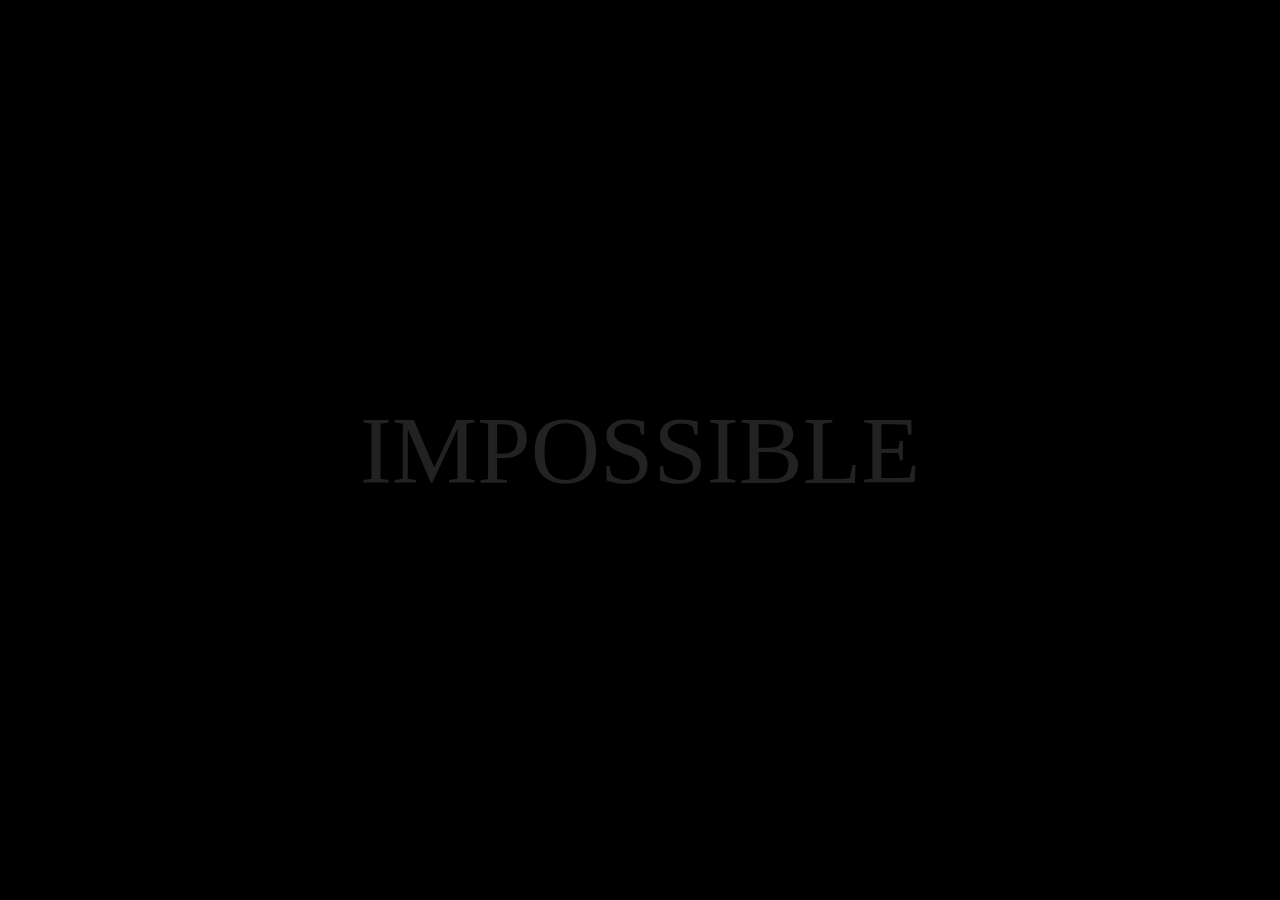
<file: glowingText/index.html>
<!DOCTYPE html>
<html lang="ko">
  <head>
    <meta charset="UTF-8" />
    <meta name="viewport" content="width=device-width, initial-scale=1.0" />
    <title>Text Hover Effects</title>
    <link rel="stylesheet" href="./style.css" />
  </head>
  <body>
    <h2><span>I</span>M<span>POSSIBLE</span></h2>
  </body>
</html>
</file>
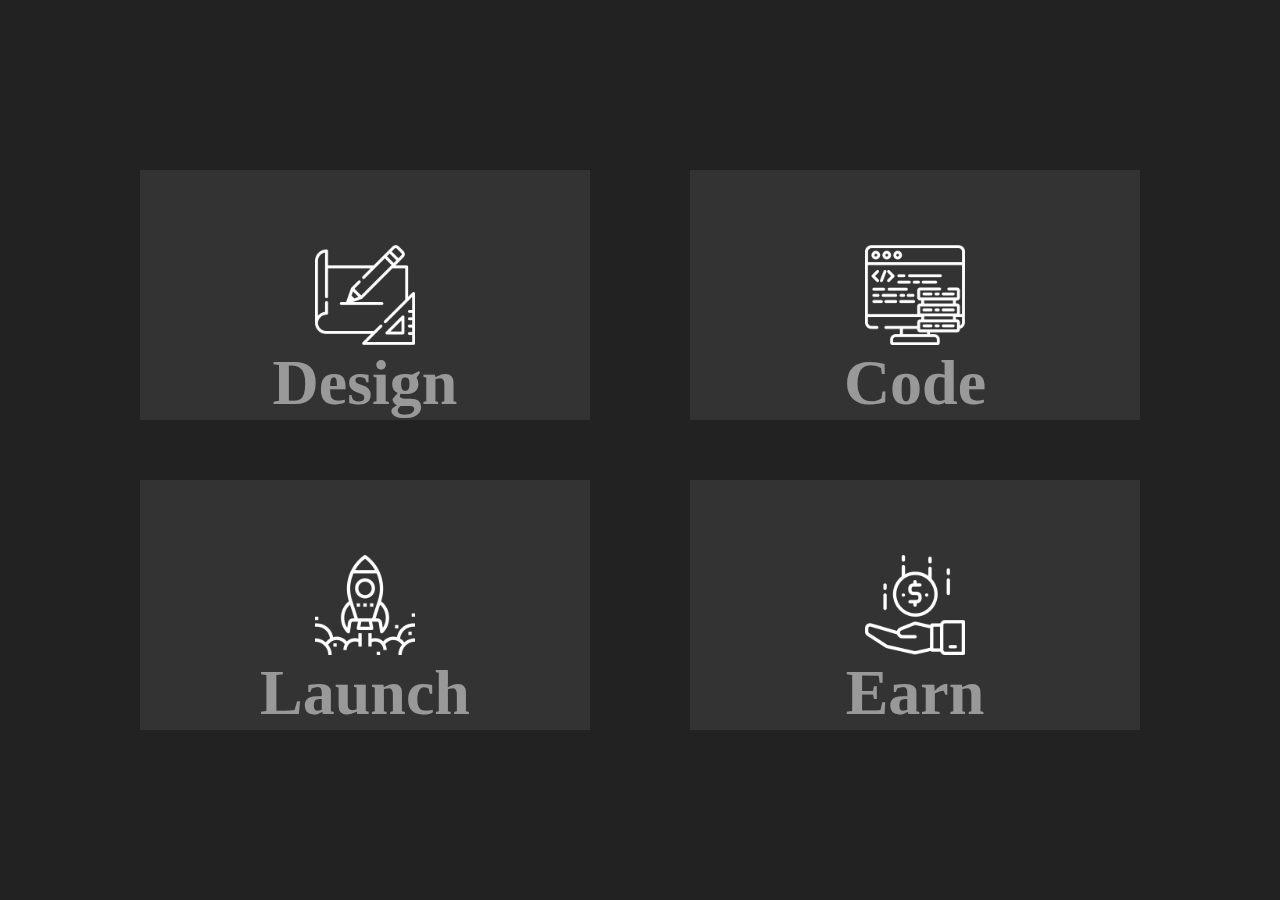
<file: responsiveCardHover2/index.html>
<!DOCTYPE html>
<html lang="ko">
  <head>
    <meta charset="UTF-8" />
    <meta name="viewport" content="width=device-width, initial-scale=1.0" />
    <title>Responsive Card Hover</title>
    <link rel="stylesheet" href="./style.css" />
  </head>
  <body>
    <div class="container">
      <div class="card">
        <div class="imgBx" data-text="Design">
          <img src="./sketch.png" />
        </div>
        <div class="content">
          <div>
            <h3>Design</h3>
            <p>
              행정각부의 설치·조직과 직무범위는 법률로 정한다. 국회는 국무총리
              또는 국무위원의 해임을 대통령에게 건의할 수 있다. 국정감사 및
              조사에 관한 절차 기타 필요한 사항은 법률로 정한다.
            </p>
            <a href="#">Read More</a>
          </div>
        </div>
      </div>
      <div class="card">
        <div class="imgBx" data-text="Code">
          <img src="./data.png" />
        </div>
        <div class="content">
          <div>
            <h3>Code</h3>
            <p>
              행정각부의 설치·조직과 직무범위는 법률로 정한다. 국회는 국무총리
              또는 국무위원의 해임을 대통령에게 건의할 수 있다. 국정감사 및
              조사에 관한 절차 기타 필요한 사항은 법률로 정한다.
            </p>
            <a href="#">Read More</a>
          </div>
        </div>
      </div>
      <div class="card">
        <div class="imgBx" data-text="Launch">
          <img src="./startup.png" />
        </div>
        <div class="content">
          <div>
            <h3>Launch</h3>
            <p>
              행정각부의 설치·조직과 직무범위는 법률로 정한다. 국회는 국무총리
              또는 국무위원의 해임을 대통령에게 건의할 수 있다. 국정감사 및
              조사에 관한 절차 기타 필요한 사항은 법률로 정한다.
            </p>
            <a href="#">Read More</a>
          </div>
        </div>
      </div>
      <div class="card">
        <div class="imgBx" data-text="Earn">
          <img src="./money.png" />
        </div>
        <div class="content">
          <div>
            <h3>Earn</h3>
            <p>
              행정각부의 설치·조직과 직무범위는 법률로 정한다. 국회는 국무총리
              또는 국무위원의 해임을 대통령에게 건의할 수 있다. 국정감사 및
              조사에 관한 절차 기타 필요한 사항은 법률로 정한다.
            </p>
            <a href="#">Read More</a>
          </div>
        </div>
      </div>
    </div>
  </body>
</html>
</file>
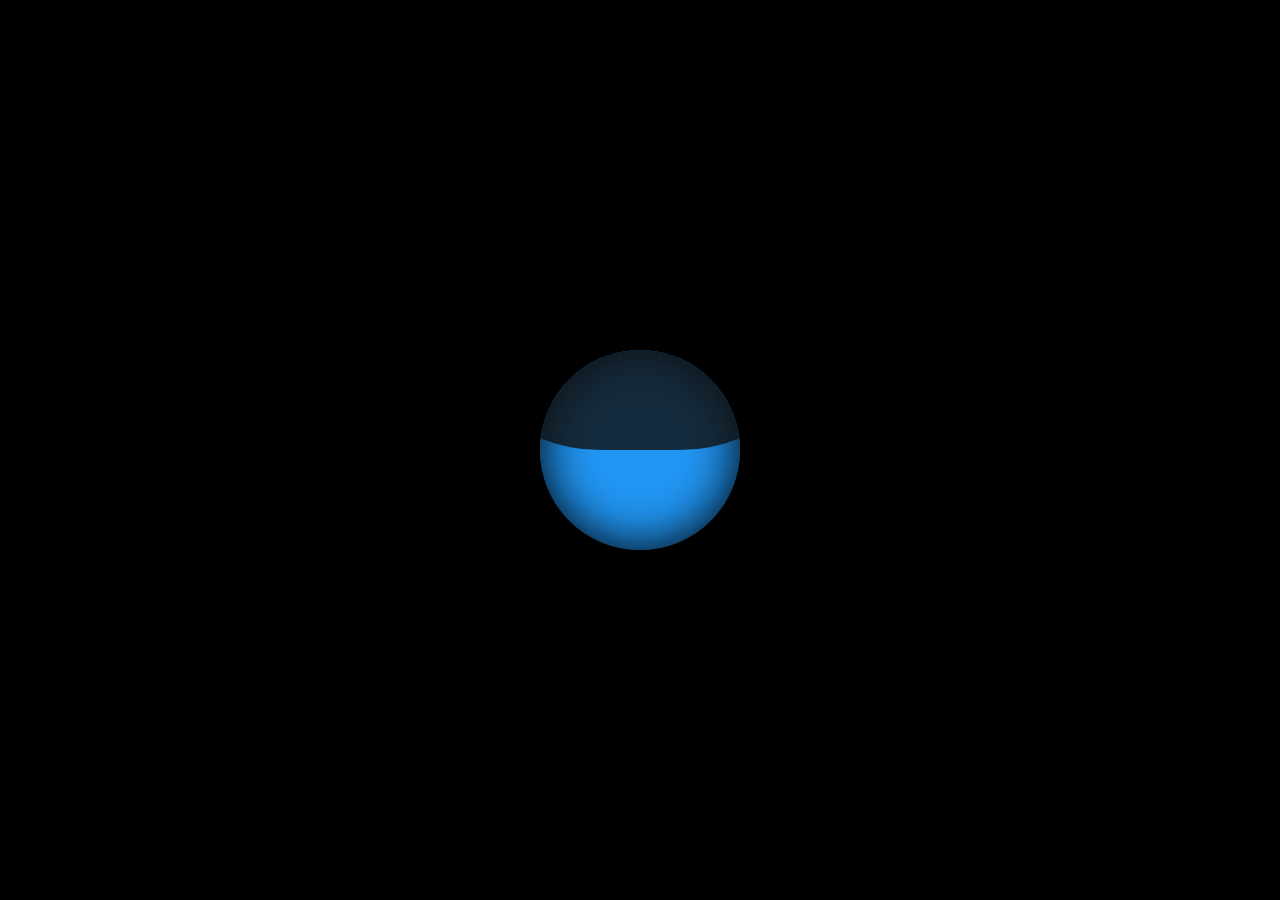
<file: loading/luquid.html>
<!DOCTYPE html>
<html>
  <head>
    <meta charset="utf-8" />
    <title>Luquid Loader Animation Effects</title>
    <style>
      * {
        margin: 0;
        padding: 0;
        box-sizing: border-box;
      }

      body {
        display: flex;
        justify-content: center;
        align-items: center;
        min-height: 100vh;
        background: #000;
      }

      .loader {
        position: relative;
        width: 200px;
        height: 200px;
        background: #2196f3;
        border-radius: 50%;
        box-shadow: inset 0 0 50px #000;
        overflow: hidden;
      }

      .loader:before {
        content: "";
        position: absolute;
        top: -150%;
        left: -50%;
        width: 200%;
        height: 200%;
        border-radius: 40%;
        background: #111;
        opacity: 0.8;
        animation: animate2 5s linear infinite;
      }
      @keyframes animate {
        0% {
          transform: rotate(0deg);
        }
        100% {
          transform: rotate(360deg);
        }
      }

      @keyframes animate2 {
        0% {
          transform: rotate(360deg);
        }
        100% {
          transform: rotate(0deg);
        }
      }
    </style>
  </head>
  <body>
    <div class="loader"></div>
  </body>
</html>
</file>
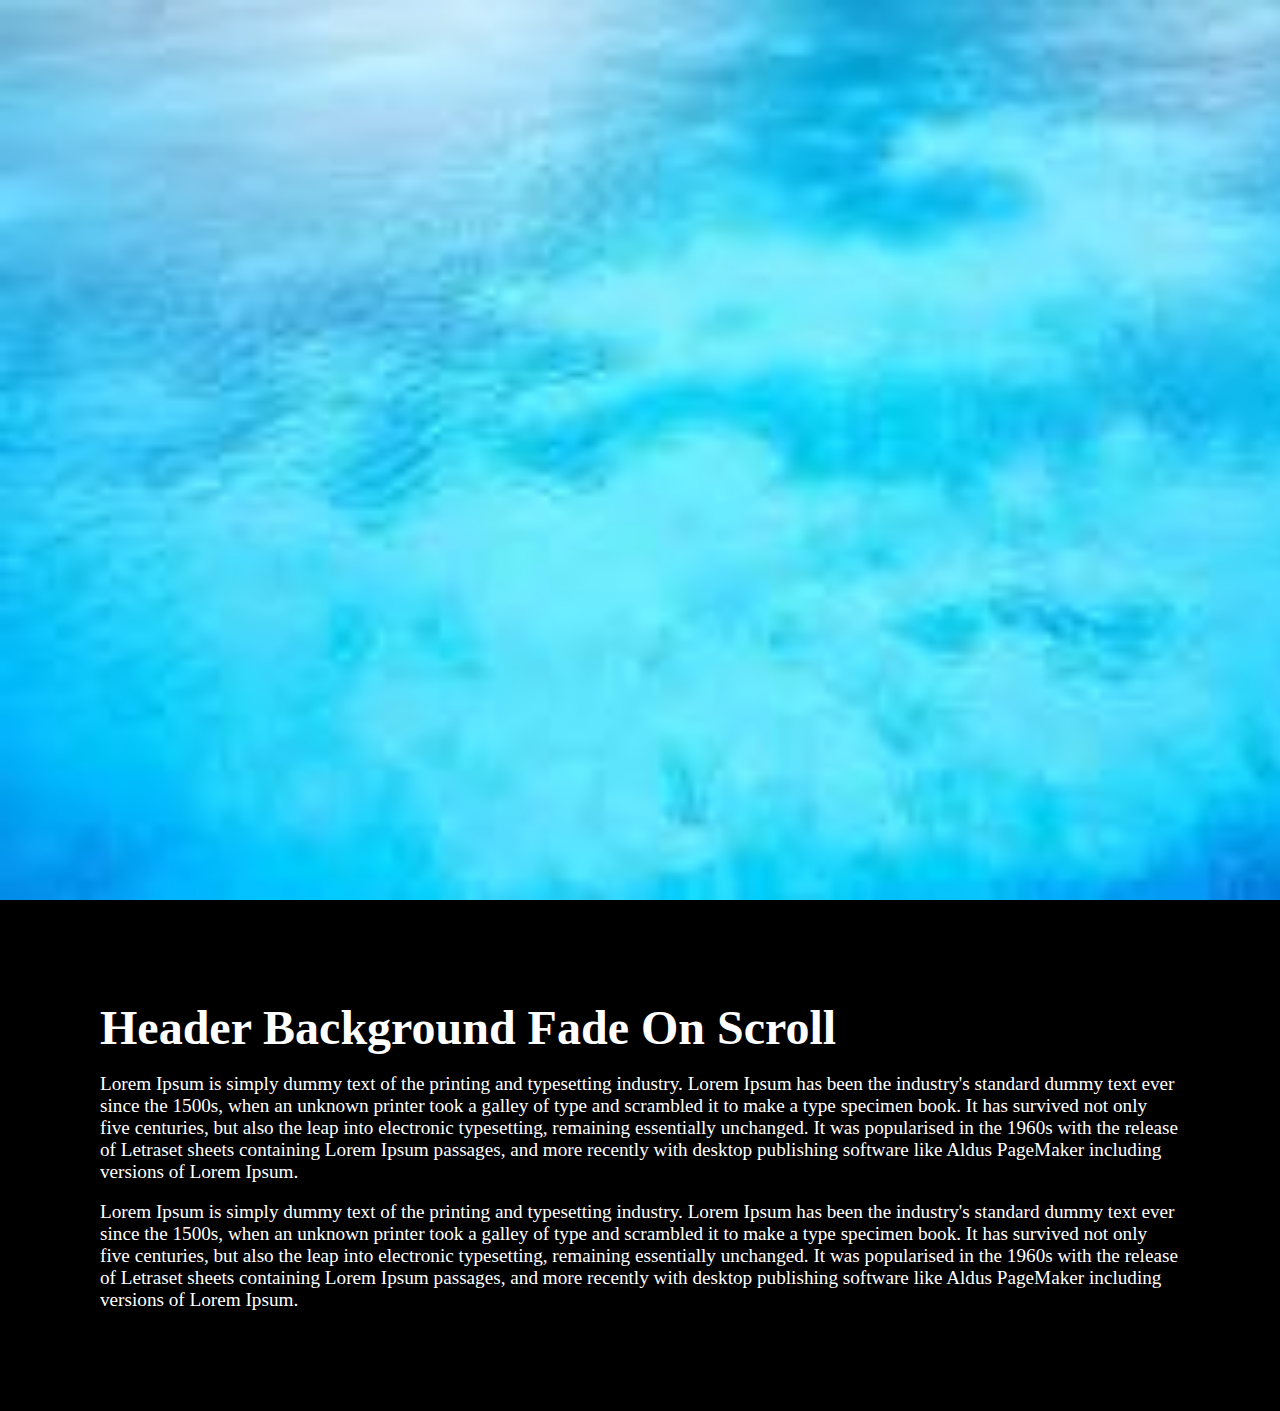
<file: parallax/19101010/19101010.html>
<!DOCTYPE html>
<html lang="ko">
  <head>
    <meta charset="UTF-8" />
    <title>Header Background Fade On Scroll</title>
    <style>
      * {
        margin: 0;
        padding: 0;
        box-sizing: border-box;
      }

      body {
        background: #000;
      }

      .header {
        position: relative;
        width: 100%;
        height: 100vh;
        overflow: hidden;
        background: #000;
      }

      .header #bg {
        position: absolute;
        top: 0;
        left: 0;
        width: 100%;
        height: 100%;
        background: url(bg.jpg);
        background-size: cover;
        background-repeat: no-repeat;
      }

      section {
        padding: 100px;
        color: #fff;
      }
      section h2 {
        font-size: 3em;
      }

      section p {
        font-size: 1.2em;
      }
    </style>
    <script></script>
  </head>
  <body>
    <div class="header">
      <div id="bg"></div>
    </div>
    <section>
      <h2>Header Background Fade On Scroll</h2>
      <br />
      <p>
        Lorem Ipsum is simply dummy text of the printing and typesetting industry. Lorem Ipsum has
        been the industry's standard dummy text ever since the 1500s, when an unknown printer took a
        galley of type and scrambled it to make a type specimen book. It has survived not only five
        centuries, but also the leap into electronic typesetting, remaining essentially unchanged.
        It was popularised in the 1960s with the release of Letraset sheets containing Lorem Ipsum
        passages, and more recently with desktop publishing software like Aldus PageMaker including
        versions of Lorem Ipsum.
      </p>
      <br />
      <p>
        Lorem Ipsum is simply dummy text of the printing and typesetting industry. Lorem Ipsum has
        been the industry's standard dummy text ever since the 1500s, when an unknown printer took a
        galley of type and scrambled it to make a type specimen book. It has survived not only five
        centuries, but also the leap into electronic typesetting, remaining essentially unchanged.
        It was popularised in the 1960s with the release of Letraset sheets containing Lorem Ipsum
        passages, and more recently with desktop publishing software like Aldus PageMaker including
        versions of Lorem Ipsum.
      </p>
    </section>
    <script>
      var headerBg = document.getElementById("bg");

      window.addEventListener("scroll", () => {
        headerBg.style.opacity = 1 - window.pageYOffset / 550 + "";
        headerBg.style.top = +window.pageYOffset + "px";
        headerBg.style.backgroundPositionY = -window.pageYOffset / 2 + "px";
      });
    </script>
  </body>
</html>
</file>
<file: glowingText/style.css>
* {
  padding: 0;
  margin: 0;
  box-sizing: border-box;
}

body {
  display: flex;
  justify-content: center;
  align-items: center;
  min-height: 100vh;
  background: #000;
}

h2 {
  font-size: 6em;
  font-weight: 500;
  color: #222;
  cursor: pointer;
}

h2 span {
  transition: 0.5s;
}

h2:hover span:nth-child(1) {
  margin-right: 10px;
}

h2:hover span:nth-child(1):after {
  content: "'";
}

h2:hover span:nth-child(2) {
  margin-left: 10px;
}

h2:hover span {
  color: #fff;
  text-shadow: 0 0 10px #fff, 0 0 20px #fff, 0 0 40px #fff, 0 0 80px #fff,
    0 0 120px #fff, 0 0 160px #fff;
}
</file>
<file: responsiveCardHover2/style.css>
* {
  padding: 0;
  margin: 0;
  box-sizing: border-box;
}

body {
  display: flex;
  justify-content: center;
  align-items: center;
  background: #222;
  min-height: 100vh;
}

.container {
  position: relative;
  width: 1000px;
  display: flex;
  justify-content: space-between;
  flex-wrap: wrap;
  margin: 20px;
}

.container .card {
  position: relative;
  width: 45%;
  height: 250px;
  margin: 30px 0;
  background: #fff;
  display: flex;
}

.container .card .imgBx {
  position: absolute;
  top: 0;
  left: 0;
  width: 100%;
  height: 100%;
  background: #333;
  z-index: 1;
  display: flex;
  justify-content: center;
  align-items: center;
  overflow: hidden;
  transition: 0.5s ease-in-out;
}

.container .card:hover .imgBx {
  width: 150px;
  height: 150px;
  left: -75px;
  top: calc(50% - 75px);
  transition: 0.5s ease-in-out;
  background: #ff0057;
}

.container .card .imgBx:before {
  content: attr(data-text);
  position: absolute;
  bottom: 0;
  left: 0;
  width: 100%;
  text-align: center;
  font-size: 4em;
  font-weight: 700;
  color: rgba(255, 255, 255, 0.5);
}
.container .card:hover .imgBx:before {
  content: "";
}

.container .card .imgBx img {
  max-width: 100px;
  transition: 0.5s ease-in-out;
}

.container .card:hover .imgBx img {
  max-width: 75px;
}

.container .card .content {
  position: absolute;
  right: 0;
  width: calc(100% - 75px);
  height: 100%;
  padding: 20px;
  display: flex;
  justify-content: center;
  align-items: center;
}

.container .card .content h3 {
  margin-bottom: 5px;
  font-size: 24px;
}

.container .card .content a {
  display: inline-block;
  margin-top: 10px;
  padding: 5px 10px;
  background: #333;
  text-decoration: none;
  color: #fff;
}

@media (max-width: 992px) {
  .container {
    width: 100%;
    flex-direction: column;
    align-items: center;
  }
  .container .card {
    width: 400px;
  }
}

@media (max-width: 768px) {
  .container .card {
    max-width: 300px;
    flex-direction: column;
    height: auto;
  }

  .container .card .imgBx {
    position: relative;
  }

  .container .card .imgBx,
  .container .card:hover .imgBx {
    width: 100%;
    height: 200px;
    left: 0;
  }

  .container .card .imgBx img,
  .container .card:hover .imgBx img {
    max-width: 100px;
  }

  .container .card .content {
    position: relative;
    width: 100%;
  }
}
</file>
